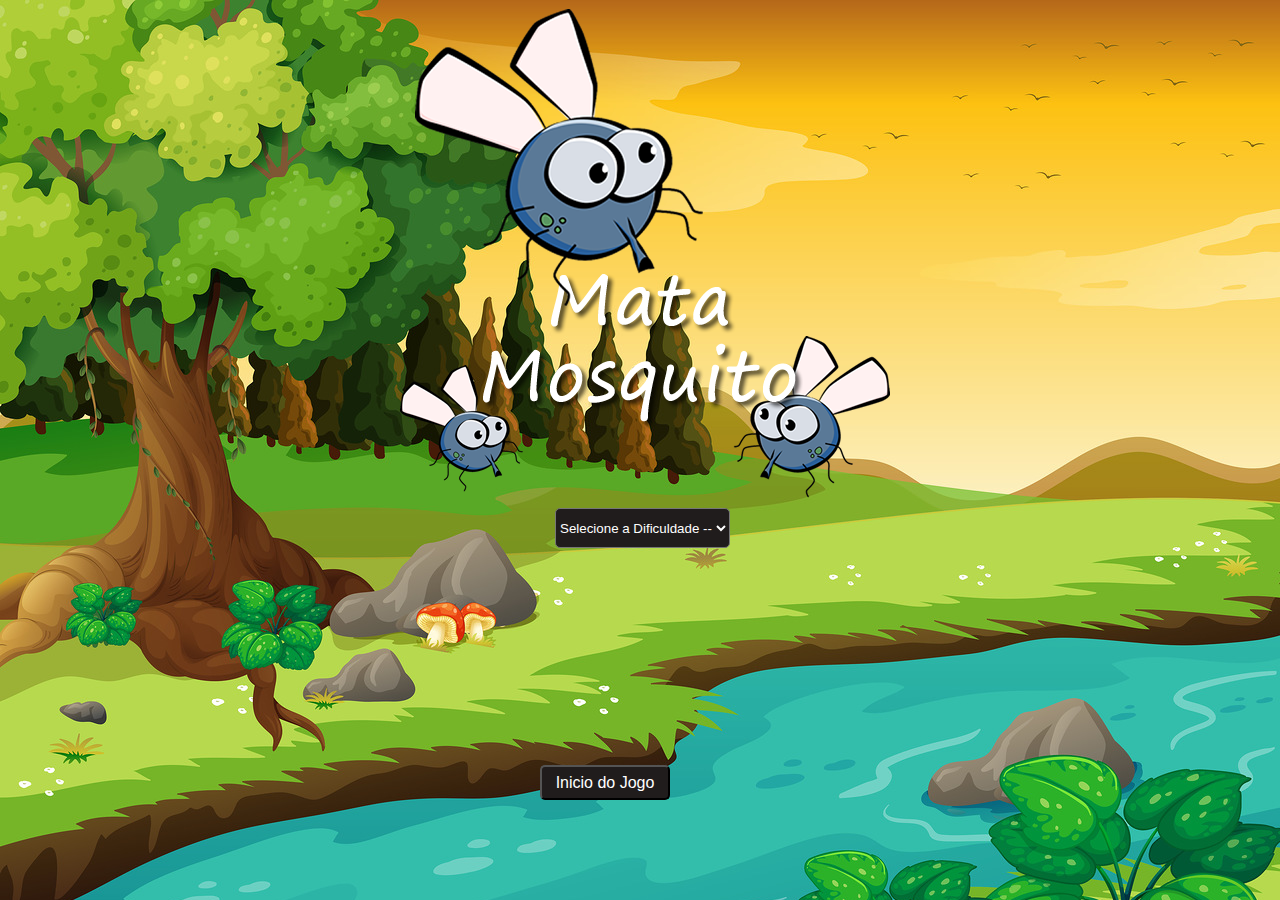
<file: jogo mata-mosquito/index.html>
<!DOCTYPE html>
<html lang="pt-br">
	<head>
		<meta charset="UTF-8" />
		<meta http-equiv="X-UA-Compatible" content="IE=edge" />
		<meta name="viewport" content="width=device-width, initial-scale=1.0" />
        <link rel="shortcut icon" href="fotos/favicon.ico" type="image/x-icon">
		<link type="text/css" rel="stylesheet" href="assets/styles.css" />
		<title>Mata Mosca</title>
	</head>
	<body>
        <div id="vencedor">
            <img id="fotoVitoria" src="fotos/game.png" />
        </div>
        <div>
            <select id="opcoes">
                <option value="#">Selecione a Dificuldade --</option>
                <option value="facil">Fácil</option>
                <option value="normal">Normal</option>
                <option value="dificil">Dificil</option>

            </select>
        </div>
        <div>
            <button type="button" id="restart" onclick="iniciarJogo()" >Inicio do Jogo</button>
        </div>
        <script>
            function iniciarJogo(){
                let nivel = document.getElementById('opcoes').value
                if(nivel === '#'){
                     alert('Você precisa escolher uma dificuldade!')
                           return false
    }
                window.location.href = 'mataMosquito.html?' + nivel
}
        </script>
	</body>
</html>
</file>
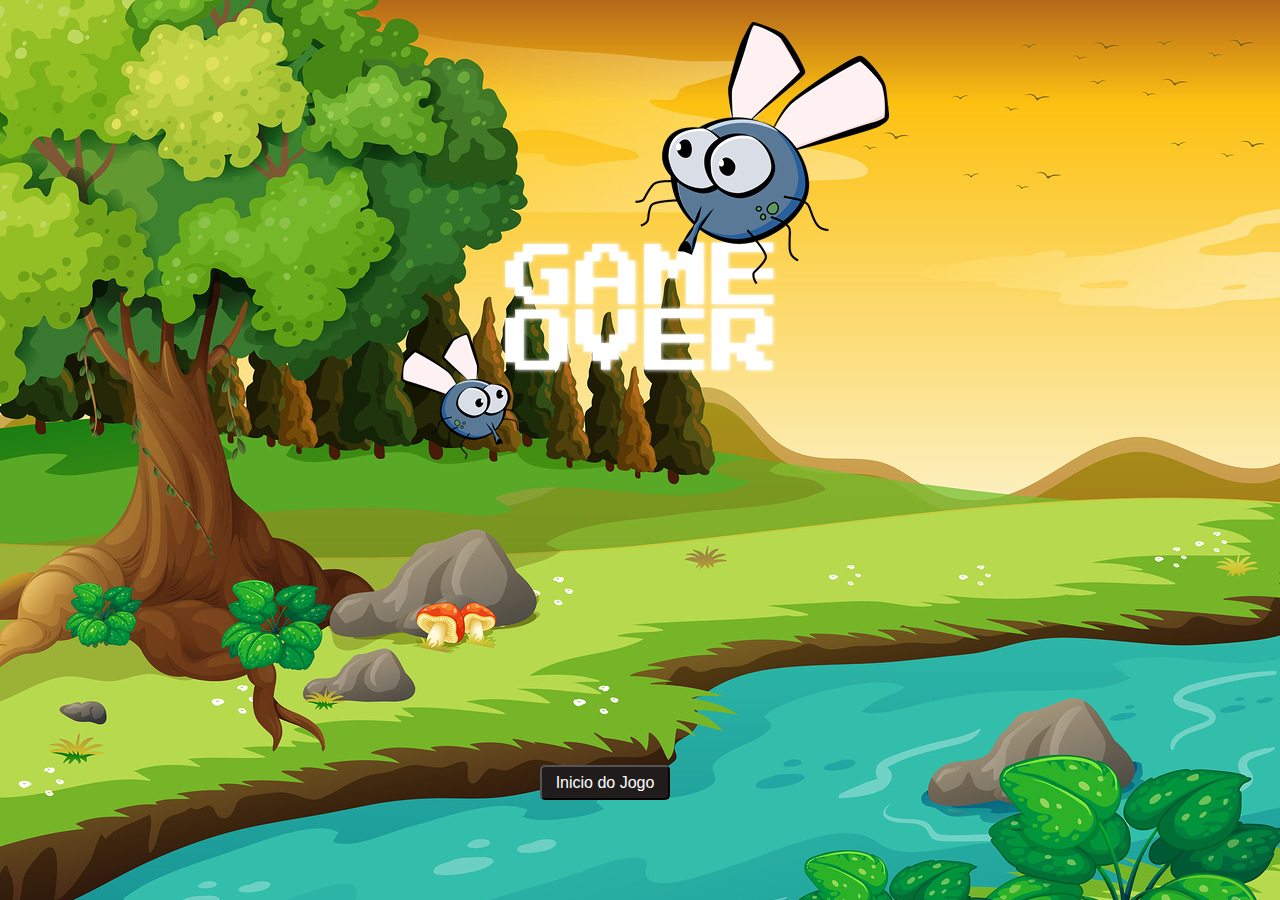
<file: jogo mata-mosquito/gameOver.html>
<!DOCTYPE html>
<html lang="pt-br">
	<head>
		<meta charset="UTF-8" />
		<meta http-equiv="X-UA-Compatible" content="IE=edge" />
		<meta name="viewport" content="width=device-width, initial-scale=1.0" />
		<link rel="shortcut icon" href="fotos/favicon.ico" type="image/x-icon">
		<link type="text/css" rel="stylesheet" href="assets/styles.css" />
		<title>Mata Mosca</title>
	</head>
	<body>
        <div id="container">
            <img src="fotos/game_over.png"/>
            <div>
                <button type="button" id="restart" src="index.html" onclick="window.location.href='index.html'">Inicio do Jogo</button>
            </div>
        </div>
	</body>
</html>
</file>
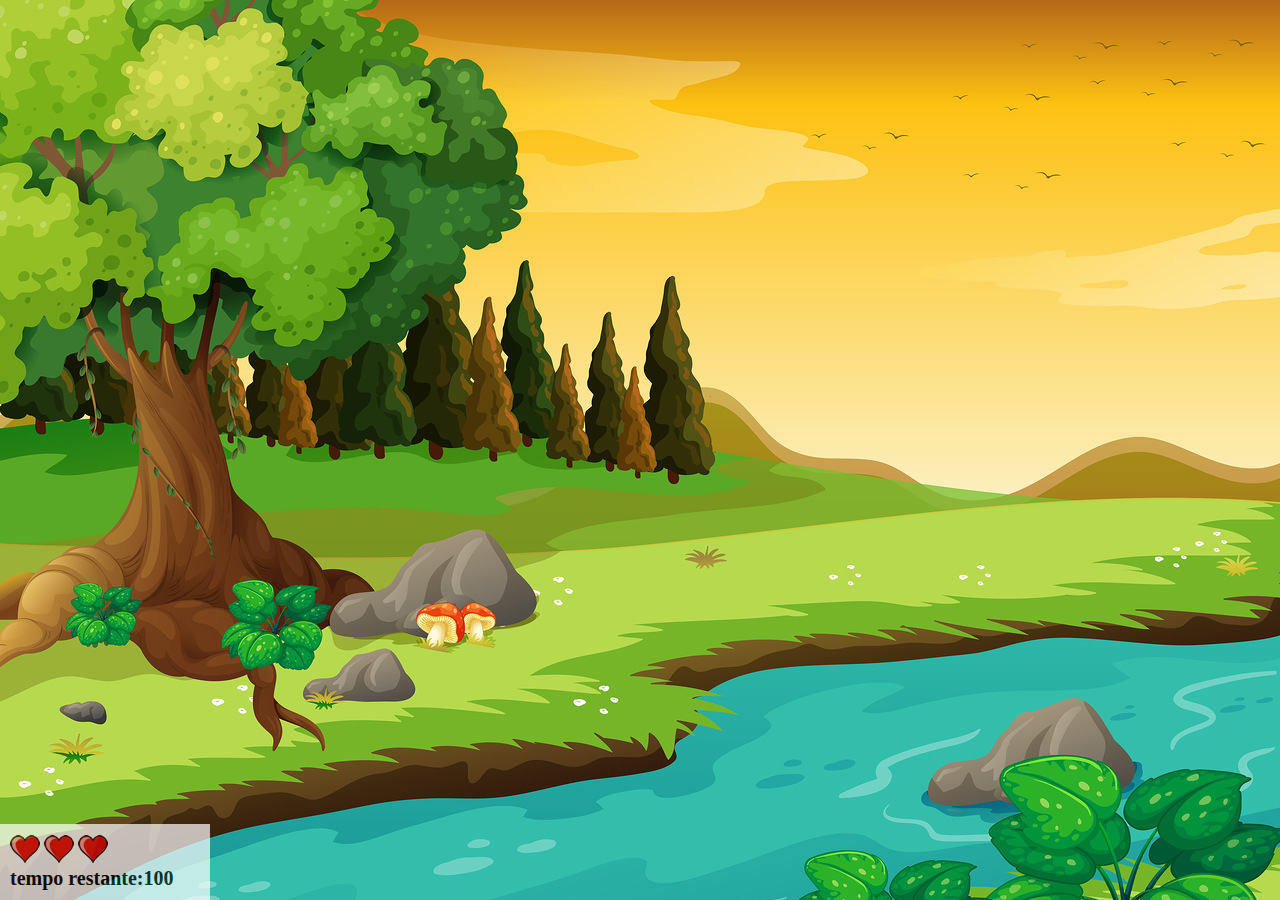
<file: jogo mata-mosquito/mataMosquito.html>
<!DOCTYPE html>
<html lang="pt-br">
	<head>
		<meta charset="UTF-8" />
		<meta http-equiv="X-UA-Compatible" content="IE=edge" />
		<meta name="viewport" content="width=device-width, initial-scale=1.0" />
        <link rel="shortcut icon" href="fotos/favicon.ico" type="image/x-icon">
		<link type="text/css" rel="stylesheet" href="assets/styles.css" />
		<title>Mata Mosca</title>
	</head>
	<body onresize="tamanhoDinamicoDaTela()">
        <div class="painel">
            <div class="vidas">
                <img id="v1" src="fotos/coracao_cheio.png">
                <img id="v2" src="fotos/coracao_cheio.png">
                <img id="v3" src="fotos/coracao_cheio.png">
            </div>
            <div class="cronometro">
                tempo restante:<span id="cronometro"></span> 
            </div>
        </div>
        <script src="assets/scripts.js"></script>
	</body>
</html>
</file>
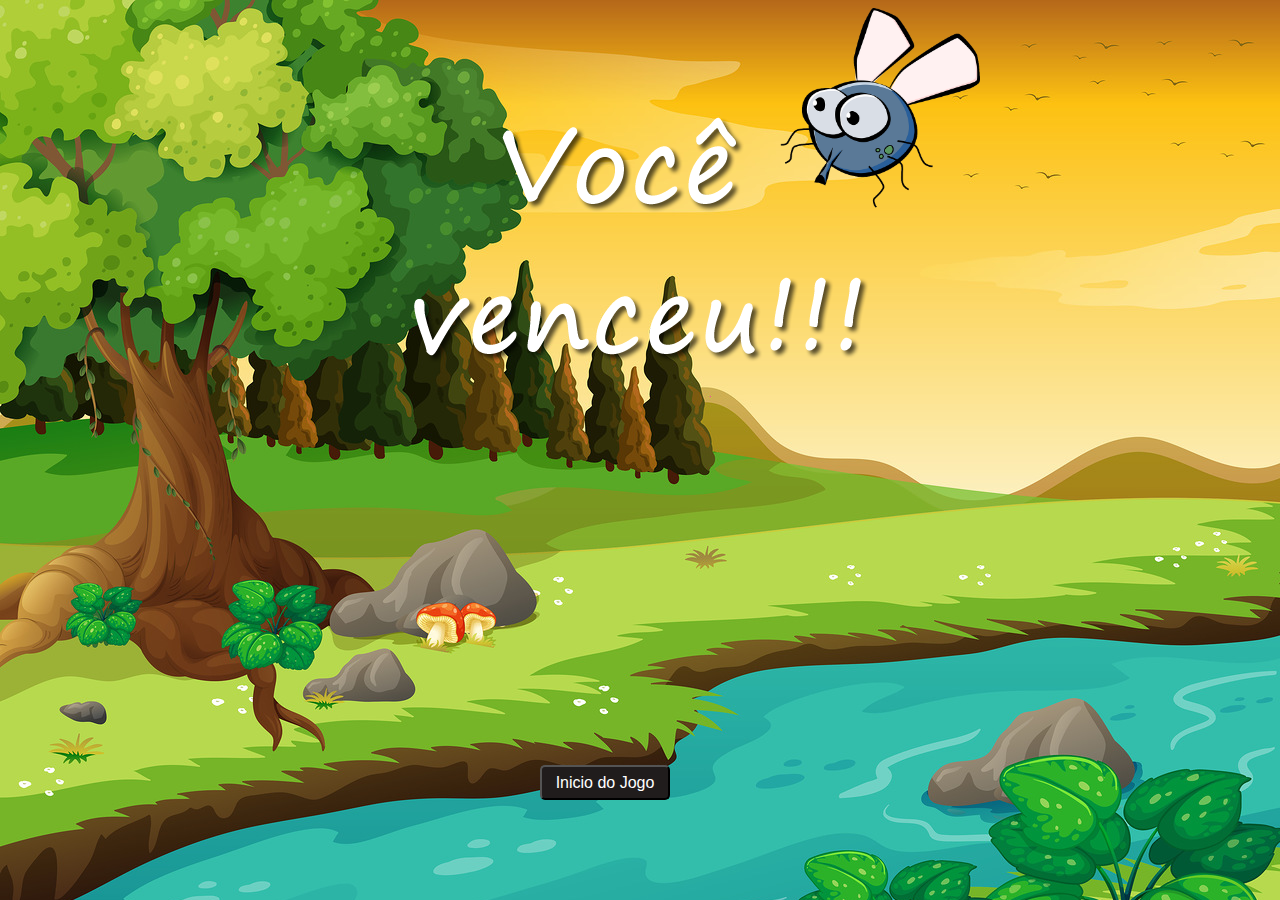
<file: jogo mata-mosquito/vitoria.html>
<!DOCTYPE html>
<html lang="pt-br">
	<head>
		<meta charset="UTF-8" />
		<meta http-equiv="X-UA-Compatible" content="IE=edge" />
		<meta name="viewport" content="width=device-width, initial-scale=1.0" />
		<link rel="shortcut icon" href="fotos/favicon.ico" type="image/x-icon">
		<link type="text/css" rel="stylesheet" href="assets/styles.css" />
		<title>Mata Mosca</title>
	</head>
	<body>
        <div id="vencedor">
            <img id="fotoVitoria" src="fotos/vitoria.png" />
            <img id="moscaVencedor" src="fotos/mosca.png" />
        </div>
        <div>
            <button type="button" id="restart" src="index.html" onclick="window.location.href='index.html'">Inicio do Jogo</button>
        </div>
	</body>
</html>
</file>
<file: jogo mata-mosquito/assets/styles.css>
html{
    cursor: url(../fotos/mata_mosca.png) 30 30, auto;
}
body{
    background: url(../fotos/bg.jpg) no-repeat;
    
}
.mosca1{
    width: 50px;
    height: 50px;
}
.mosca2{
    width: 60px;
    height: 60px;
}
.mosca3{
    width: 70px;
    height: 70px;
}
.ladoB{
    transform: scaleX(-1);
}
.painel{
    position: absolute;
    width: 190px;
    padding: 10px;
    left: 0;
    bottom: 0;
    border-top: solid 1px #fff;
    background: #fff;
    opacity: 0.7;
}
.vidas{
    float: left;
}
.cronometro{
    float: left;
    font-size: 20px;
    font-weight: bold;
}
/* Game Over */
#container{
    display: flex;
    justify-content: center;
}
#restart{
    position: absolute;
    bottom: 100px;
    left: 540px;
    width: 130px;
    height: 35px;
    background: rgb(32, 28, 28);
    border-radius: 5px;
    color: #fff;
    font-size: 16px;
}
#restart:hover{
    background: rgb(3, 3, 3);
}

/* Vitória*/
#moscaVencedor{
    width: 200px;
    height: 200px;
    position: absolute;
    right: 300px;

}
#vencedor{
    display: flex;
    justify-content: center;

}
#fotoVencedor{
    justify-content: center;
}
#opcoes{
    position: absolute;
    right: 550px;
    width: 175px;
    height: 40px;
    background: rgb(32, 28, 28);
    color: #fff;
    font: 14px, 'Franklin Gothic Medium', 'Arial Narrow', Arial, sans-serif, bold;
    border-radius: 5px;
}
</file>
